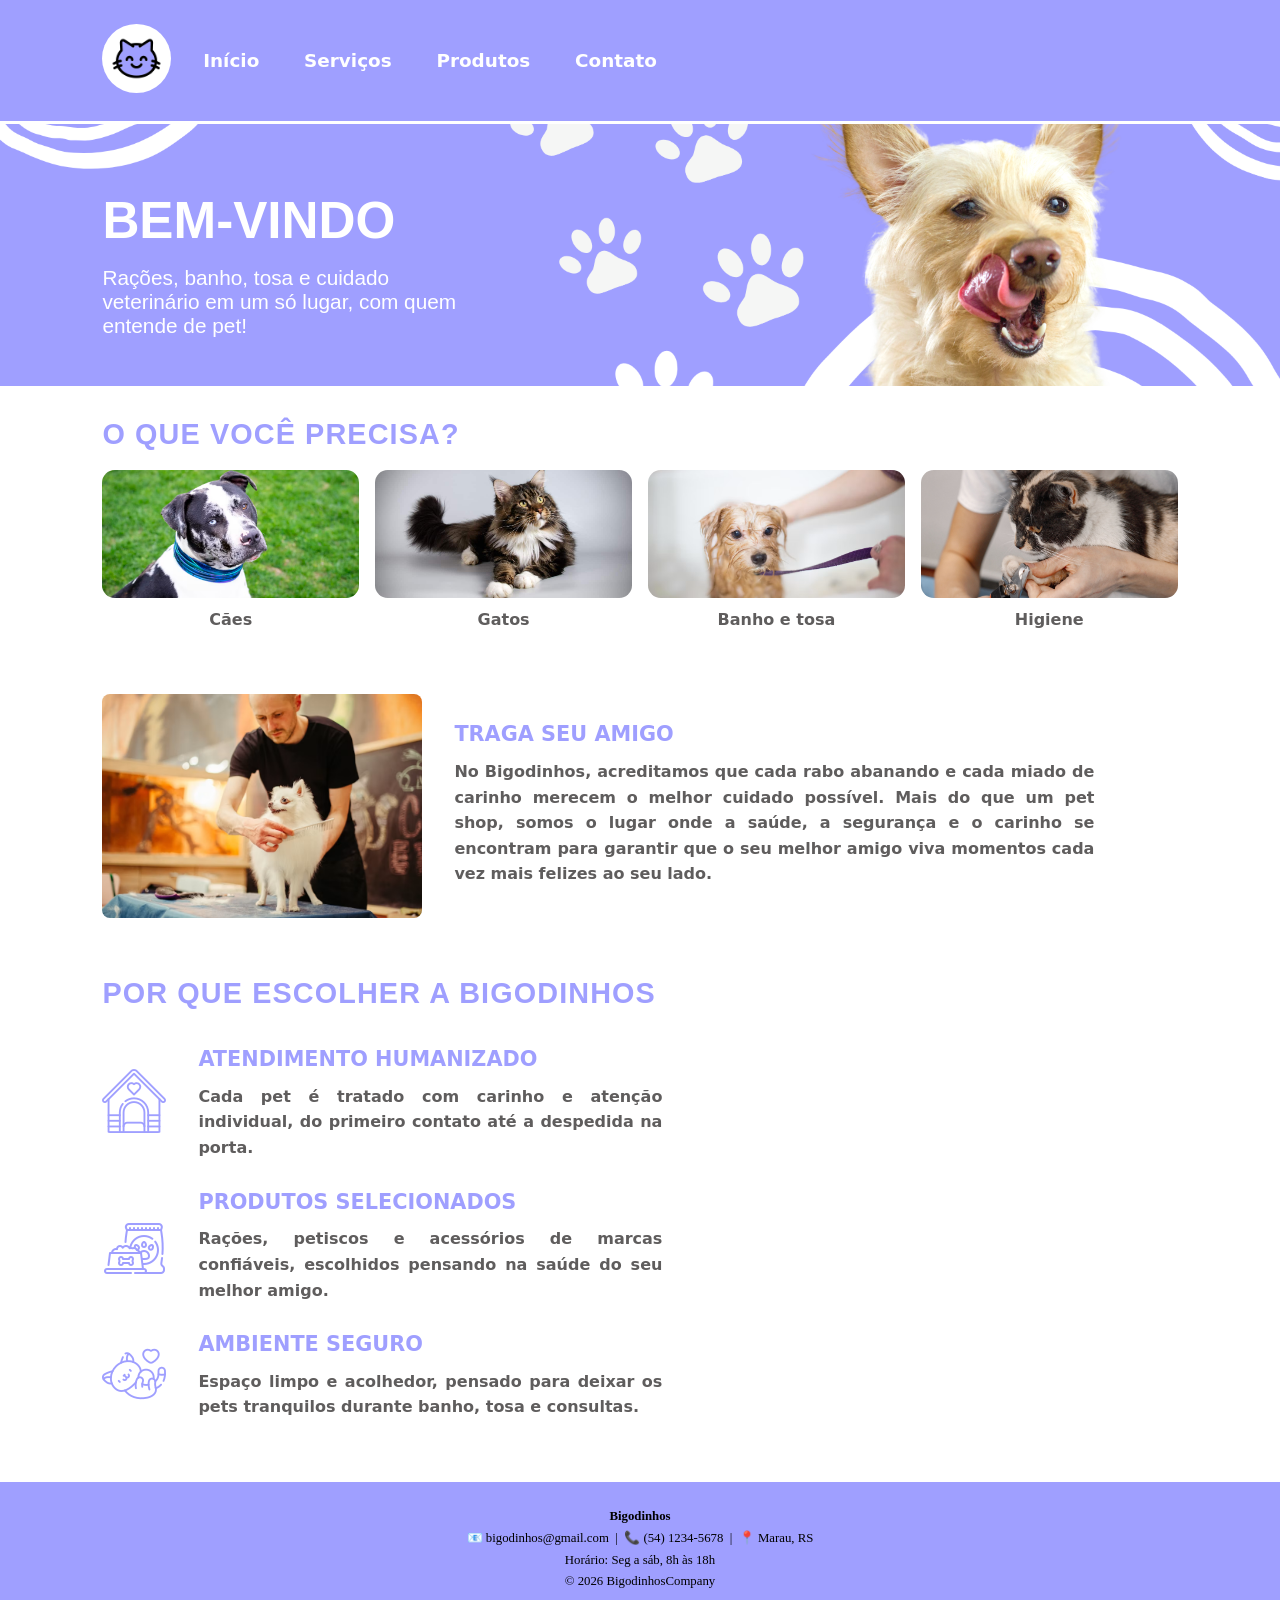
<file: index.html>
<!DOCTYPE html>
<html lang="pt-br">

<head>
    <meta charset="UTF-8">
    <meta name="viewport" content="width=device-width, initial-scale=1.0">
    <link rel="shortcut icon" href="img/favicon.ico" type="image/x-icon">
    <link rel="stylesheet" href="css/styles.css">
    <title>Bigodinhos</title>
</head>

<body>

    <header>
        <div class="navegacao">
            <a href="index.html"><img src="img/favicon.ico" alt="Bigodinhos" width="100"></a>
            <nav>
                <ul class="links-nav">
                    <li>
                        <a href="index.html">Início</a>
                    </li>
                    <li>
                        <a href="servicos.html">Serviços</a>
                    </li>
                    <li>
                        <a href="produtos.html">Produtos</a>
                    </li>
                    <li>
                        <a href="contato.html">Contato</a>
                    </li>
                </ul>
            </nav>
        </div>
    </header>

    <main>

        <div class="banner">
            <h2>BEM-VINDO</h2>
            <p>Rações, banho, tosa e cuidado veterinário em um só lugar, com quem entende de pet!</p>
        </div>

        <section class="categorias">
            <h2>O QUE VOCÊ PRECISA?</h2>
            <div class="grade-categorias">
                <div class="categoria">
                    <img src="img/categoria-caes.jpg" alt="Cães">
                    <p>Cães</p>
                </div>
                <div class="categoria">
                    <img src="img/gatooo.jpg" alt="Gatos">
                    <p>Gatos</p>
                </div>
                <div class="categoria">
                    <img src="img/categoria-banho.jpg" alt="Banho e tosa">
                    <p>Banho e tosa</p>
                </div>
                <div class="categoria">
                    <img src="img/categoria-unhas.jpg" alt="Higiene">
                    <p>Higiene</p>
                </div>
            </div>
        </section>

        <br> <br> <br>

        <section class="produtos">
            <div class="div-loja">
                <img src="img/loja.jpg" alt="Bigodinhos pet shop">
                <div>
                    <h3>TRAGA SEU AMIGO</h3>
                    <p>
                        No Bigodinhos, acreditamos que cada rabo abanando e cada miado de carinho merecem o melhor
                        cuidado possível. Mais do que um pet shop, somos o lugar onde a saúde, a segurança e o carinho se encontram para garantir que o seu melhor amigo viva momentos cada vez mais felizes ao seu lado.
                    </p>
                </div>
            </div>
        </section>

        <br>

        <section class="produtos">
            <h2>POR QUE ESCOLHER A BIGODINHOS</h2>

            <article class="com-icone">
                <img src="img/casinha-de-cachorro.png" alt="Casa Cachorro">
                <h3>ATENDIMENTO HUMANIZADO</h3>
                <p>
                    Cada pet é tratado com carinho e atenção individual, do primeiro contato até a despedida na porta.
                </p>
            </article>

            <article class="com-icone">
                <img src="img/racao-para-animais.png" alt="Casa Cachorro">
                <h3>PRODUTOS SELECIONADOS</h3>
                <p>
                    Rações, petiscos e acessórios de marcas confiáveis, escolhidos pensando na saúde do seu melhor
                    amigo.
                </p>
            </article>

            <article class="com-icone">
                <img src="img/bicho-de-estimacao.png" alt="Gato Feliz">
                <h3>AMBIENTE SEGURO</h3>
                <p>
                    Espaço limpo e acolhedor, pensado para deixar os pets tranquilos durante banho, tosa e consultas.
                </p>
            </article>
        </section>
    </main>
</body>

<br> <br>

<footer class="rodape">
        <div>
            <p><b>Bigodinhos</b></p>
            <p>📧 bigodinhos@gmail.com &nbsp;|&nbsp; 📞 (54) 1234-5678 &nbsp;|&nbsp; 📍 Marau, RS</p>
            <p>Horário: Seg a sáb, 8h às 18h</p>
            <p>© 2026 BigodinhosCompany</p>
        </div>
</footer>

</html>
</file>
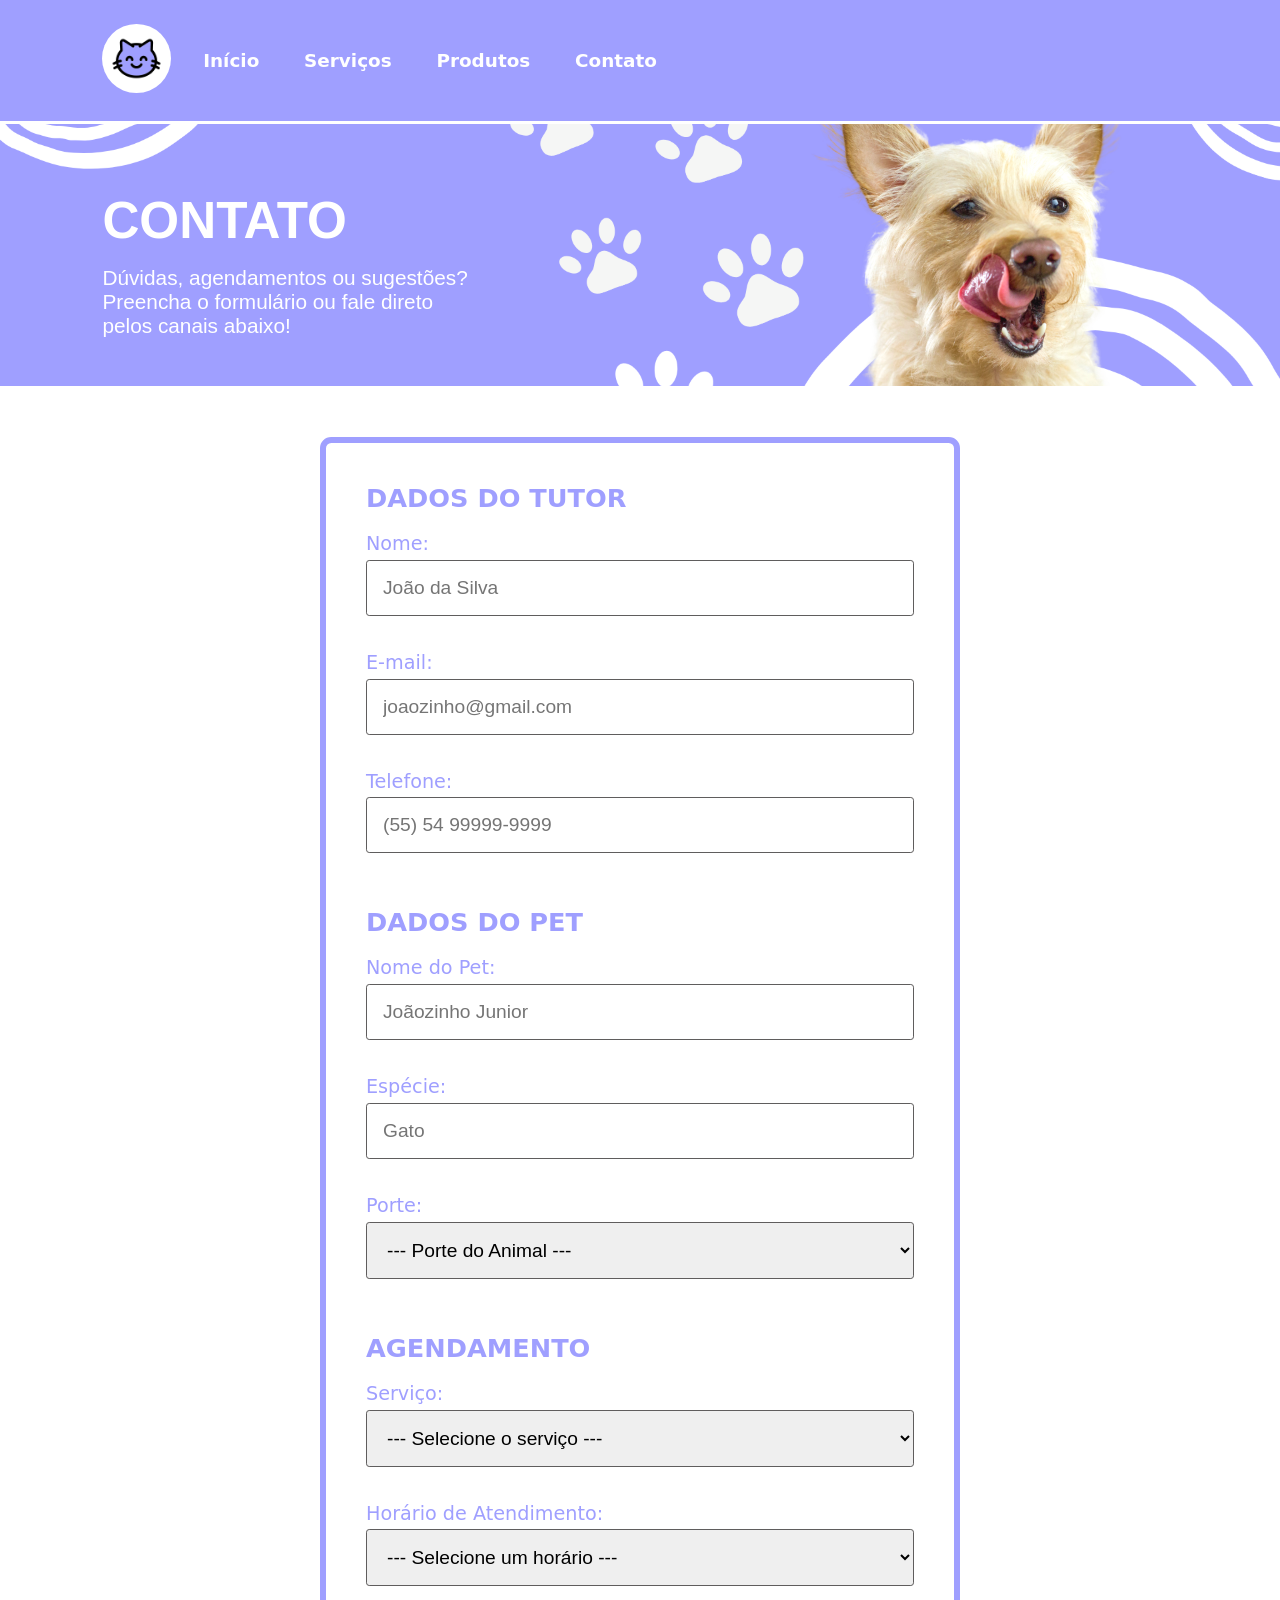
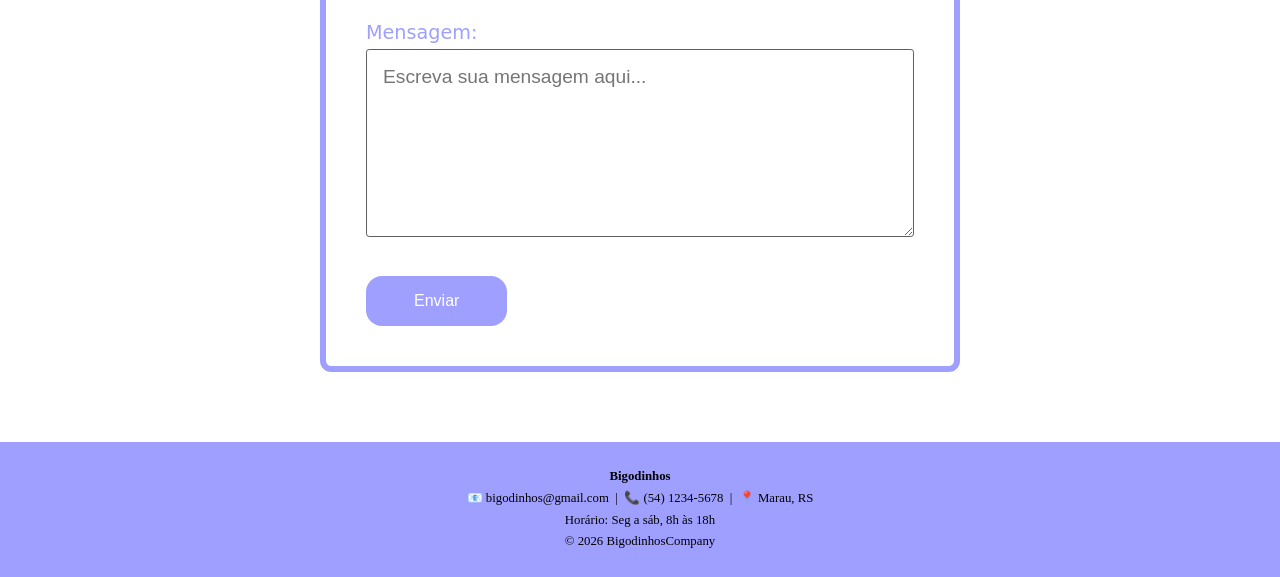
<file: contato.html>
<!DOCTYPE html>
<html lang="pt-br">

<head>
    <meta charset="UTF-8">
    <meta name="viewport" content="width=device-width, initial-scale=1.0">
    <link rel="shortcut icon" href="img/favicon.ico" type="image/x-icon">
    <link rel="stylesheet" href="css/styles.css">
    <title>Bigodinhos</title>
</head>

<body>

    <header>
        <div class="navegacao">
            <a href="index.html"><img src="img/favicon.ico" alt="Bigodinhos" width="100"></a>
            <nav>
                <ul class="links-nav">
                    <li>
                        <a href="index.html">Início</a>
                    </li>
                    <li>
                        <a href="servicos.html">Serviços</a>
                    </li>
                    <li>
                        <a href="produtos.html">Produtos</a>
                    </li>
                    <li>
                        <a href="contato.html">Contato</a>
                    </li>
                </ul>
            </nav>
        </div>
    </header>

    <div class="banner">
        <h2>CONTATO</h2>
        <p>
            Dúvidas, agendamentos ou sugestões? Preencha o formulário ou fale direto pelos canais abaixo!
        </p>
    </div>

    <br>

    <div class="divisaoformulario">
        <form class="formulario">

            <h3 class="subtitulo-formulario">DADOS DO TUTOR</h3>
            <br>

            <label for="nome">Nome:</label> <br>
            <input type="text" id="nome" name="nome" placeholder="João da Silva">
            <br> <br>

            <label for="email">E-mail:</label> <br>
            <input type="email" id="email" name="email" placeholder="joaozinho@gmail.com">
            <br> <br>

            <label for="telefone">Telefone: </label> <br>
            <input type="telefone" id="telefone" name="telefone" placeholder="(55) 54 99999-9999" />
            <br> <br>

            <br>
            <h3 class="subtitulo-formulario">DADOS DO PET</h3>
            <br>

            <label for="nome">Nome do Pet:</label> <br>
            <input type="text" id="nomepet" name="nomepet" placeholder="Joãozinho Junior">
            <br> <br>

            <label for="email">Espécie:</label> <br>
            <input type="text" id="raca" name="raca" placeholder="Gato">
            <br> <br>

            <label for="servico">Porte: </label> <br>
            <select id="servico" name="servico">
                <option value="">--- Porte do Animal ---</option>
                <option value="banho">Pequeno</option>
                <option value="tosa">Médio</option>
                <option value="unhas">Grande</option>
            </select>
            <br> <br>

            <br>
            <h3 class="subtitulo-formulario">AGENDAMENTO</h3>
            <br>

            <label for="servico">Serviço: </label> <br>
            <select id="servico" name="servico">
                <option value="">--- Selecione o serviço ---</option>
                <option value="banho">Banho</option>
                <option value="tosa">Tosa</option>
                <option value="unhas">Higiene em Unhas</option>
                <option value="pacote">Pacote Completo</option>
            </select>
            <br> <br>

            <label for="horario">Horário de Atendimento: </label> <br>
            <select id="horario" name="horario">
                <option value="">--- Selecione um horário ---</option>
                <option value="manha">Manhã (8h–12h)</option>
                <option value="tarde">Tarde (12h–18h)</option>
            </select>
            <br> <br>

            <label for="mensagem">Mensagem: </label> <br>
            <textarea id="mensagem" name="mensagem" placeholder="Escreva sua mensagem aqui..." rows="7"
                cols="35"></textarea>
            <br> <br>

            <button type="submit" class="botao">Enviar</button>
        </form>
    </div>
    <br> <br>

    <footer class="rodape">
        <div>
            <p><b>Bigodinhos</b></p>
            <p>📧 bigodinhos@gmail.com &nbsp;|&nbsp; 📞 (54) 1234-5678 &nbsp;|&nbsp; 📍 Marau, RS</p>
            <p>Horário: Seg a sáb, 8h às 18h</p>
            <p>© 2026 BigodinhosCompany</p>
        </div>
    </footer>
</body>

</html>
</file>
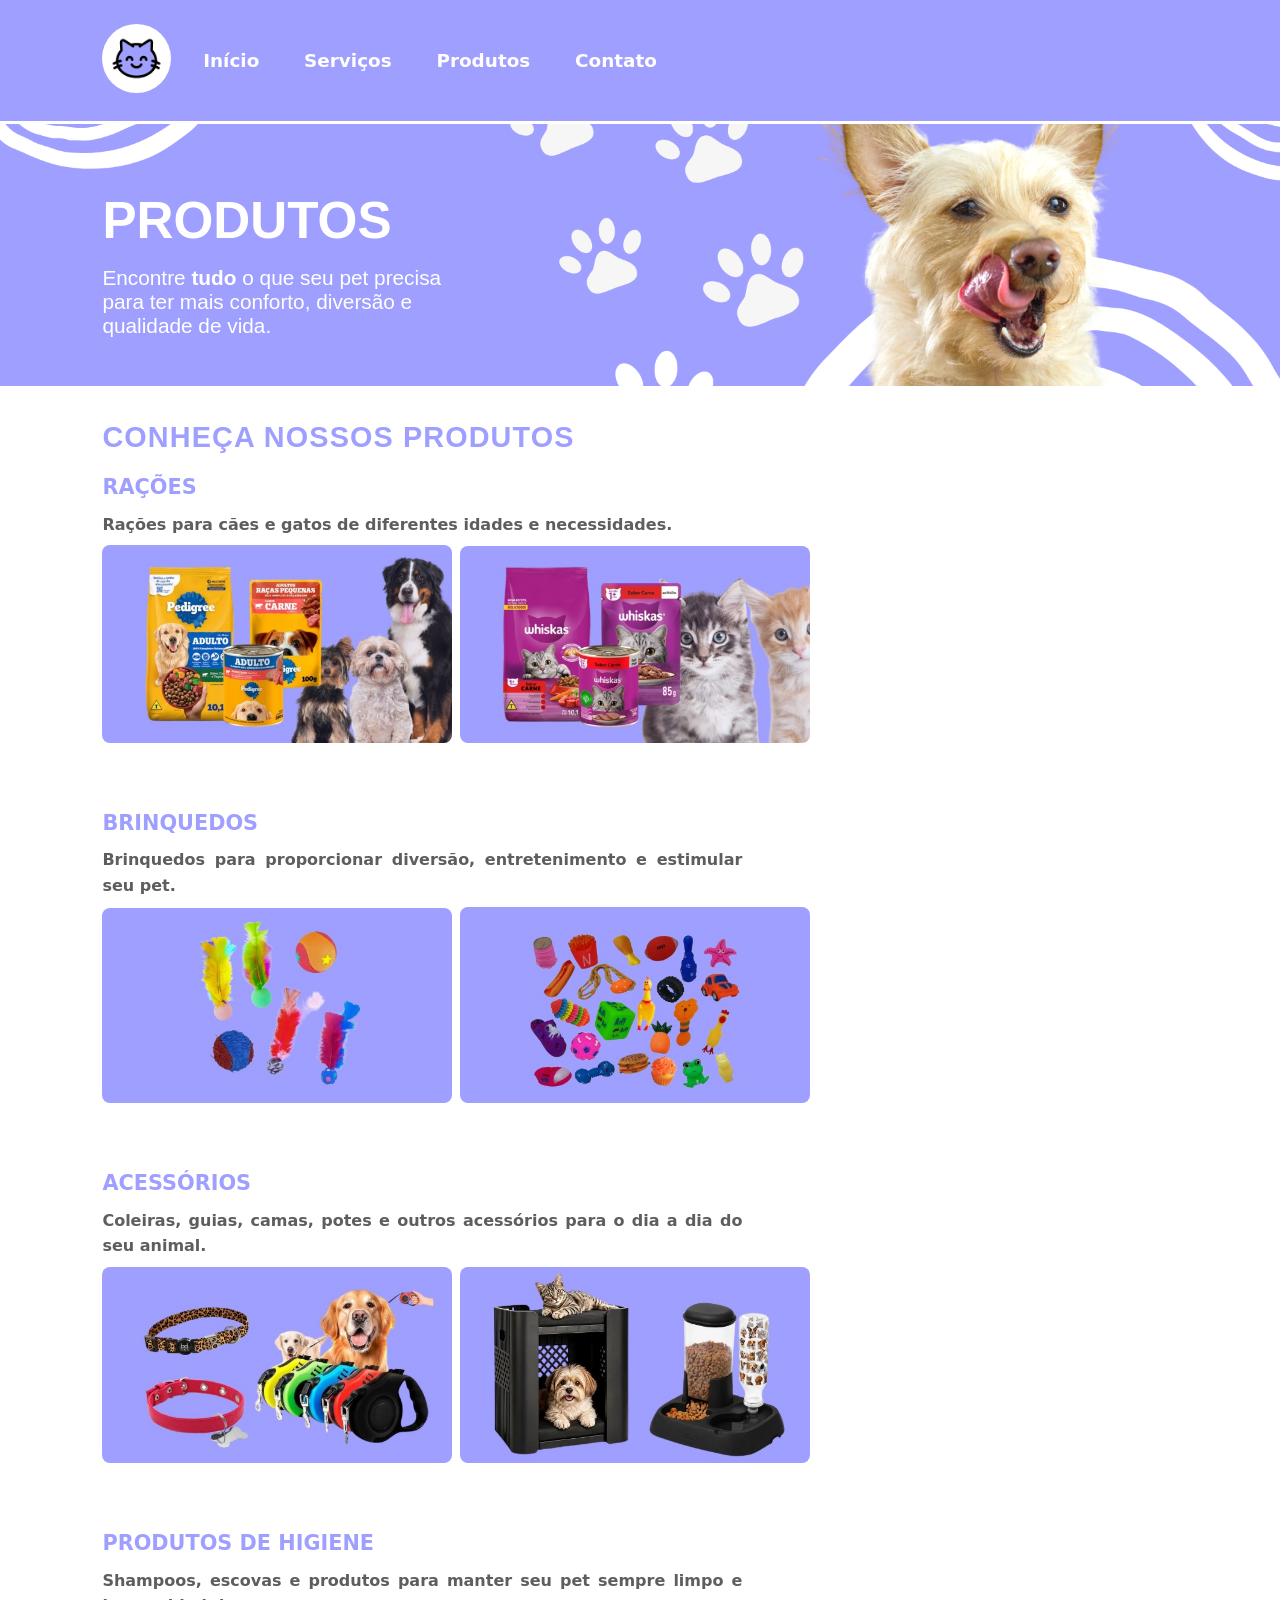
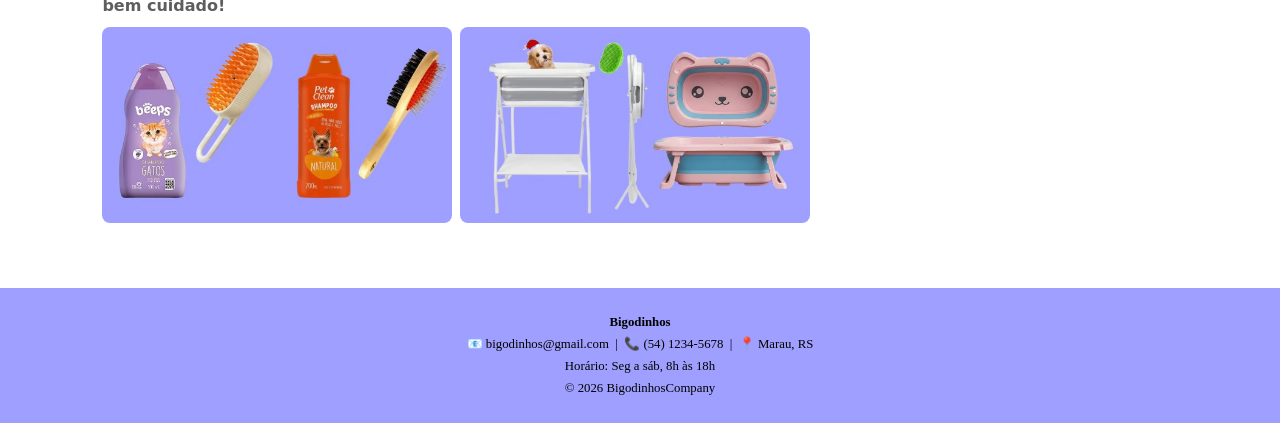
<file: produtos.html>
<!DOCTYPE html>
<html lang="pt-br">

<head>
    <meta charset="UTF-8">
    <meta name="viewport" content="width=device-width, initial-scale=1.0">
    <link rel="shortcut icon" href="img/favicon.ico" type="image/x-icon">
    <link rel="stylesheet" href="css/styles.css">
    <title>Bigodinhos</title>
</head>

<body>

    <header>
        <div class="navegacao">
            <a href="index.html"><img src="img/favicon.ico" alt="Bigodinhos" width="100"></a>
            <nav>
                <ul class="links-nav">
                    <li>
                        <a href="index.html">Início</a>
                    </li>
                    <li>
                        <a href="servicos.html">Serviços</a>
                    </li>
                    <li>
                        <a href="produtos.html">Produtos</a>
                    </li>
                    <li>
                        <a href="contato.html">Contato</a>
                    </li>
                </ul>
            </nav>
        </div>
    </header>

    <div class="banner">
        <h2>PRODUTOS</h2>
        <p>
            Encontre <b>tudo</b> o que seu pet precisa para ter
            mais conforto, diversão e qualidade de vida.
        </p>
    </div>

    <br>

    <p class="introducao">CONHEÇA NOSSOS PRODUTOS</p>

    <section class="produtos">
        <ul>
            <!-- rações -->
            <li>
                <h3>RAÇÕES</h3>
                <p>
                    Rações para cães e gatos de diferentes
                    idades e necessidades.
                </p>

                <img src="img/racaocachorros.jpg" alt="Raçaocachorros" width="350" />
                <img src="img/racaogatos.jpg" alt="Raçaogatos" width="350" />
            </li>

            <br>

            <!-- brinquedos -->
            <li>
                <h3>BRINQUEDOS</h3>
                <p>
                    Brinquedos para proporcionar diversão,
                    entretenimento e estimular seu pet.
                </p>

                <img src="img/bringato.jpg" alt="brinquedogatos" width="350" />
                <img src="img/brincachorros.jpg" alt="brinquedoscachorros" width="350" />
            </li>

            <br>

            <!-- acessórios -->
            <li>
                <h3>ACESSÓRIOS</h3>
                <p>
                    Coleiras, guias, camas, potes e outros
                    acessórios para o dia a dia do seu animal.
                </p>

                <img src="img/coleiras.jpg" alt="coleiras" width="350" />
                <img src="img/camaepote.jpg" alt="camaepote" width="350" />
            </li>

            <br>

            <!-- higiene -->
            <li>
                <h3>PRODUTOS DE HIGIENE</h3>
                <p>
                    Shampoos, escovas e produtos para manter
                    seu pet sempre limpo e bem cuidado!
                </p>
                <img src="img/shampoo.jpg" alt="shampoos" width="350" />
                <img src="img/banheiras.jpg" alt="banheiras" width="350" />
            </li>
        </ul>
    </section>

</body>

<br> <br>

<footer class="rodape">
    <div>
        <p><b>Bigodinhos</b></p>
        <p>📧 bigodinhos@gmail.com &nbsp;|&nbsp; 📞 (54) 1234-5678 &nbsp;|&nbsp; 📍 Marau, RS</p>
        <p>Horário: Seg a sáb, 8h às 18h</p>
        <p>© 2026 BigodinhosCompany</p>
    </div>
</footer>

</html>
</file>
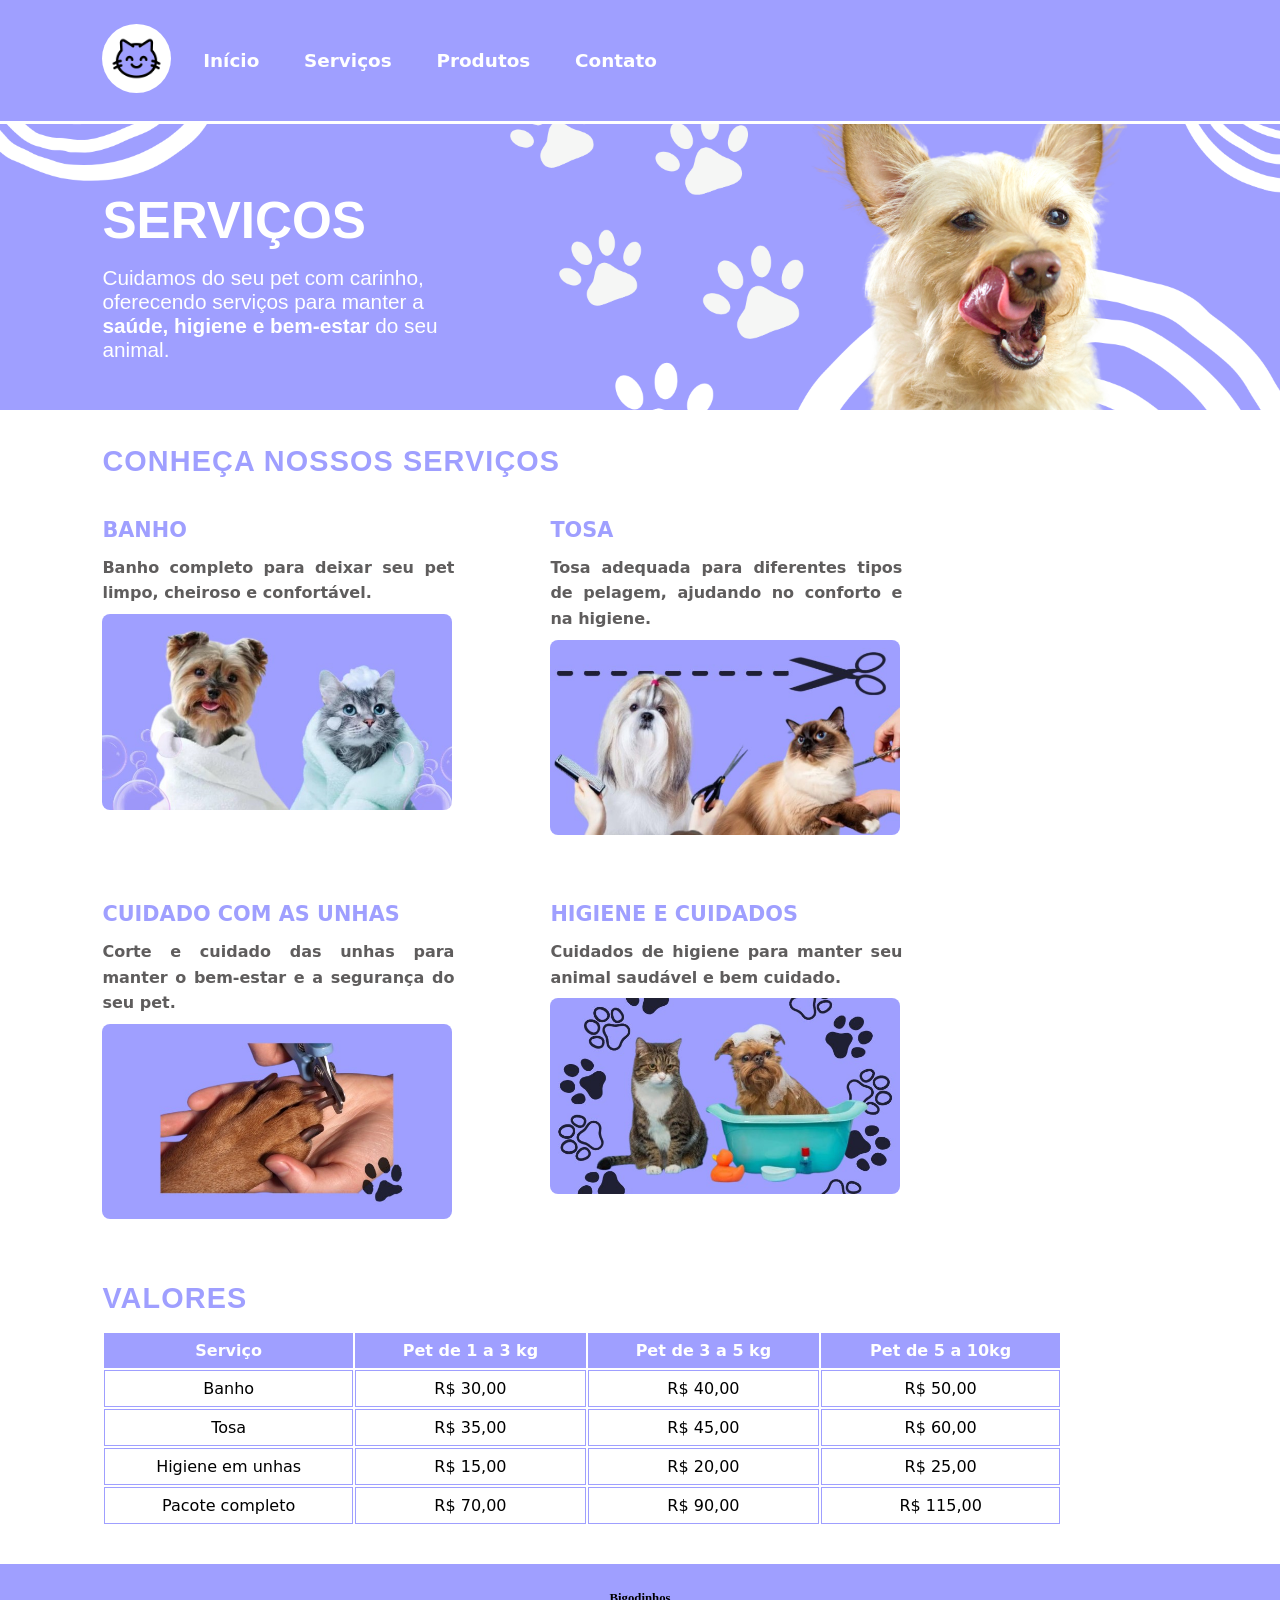
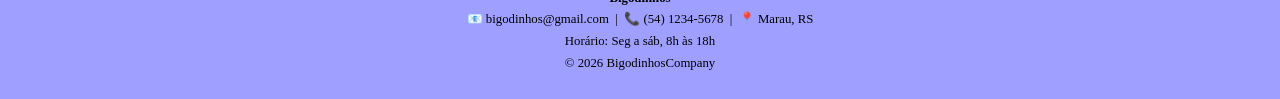
<file: servicos.html>
<!DOCTYPE html>
<html lang="pt-br">

<head>
    <meta charset="UTF-8">
    <meta name="viewport" content="width=device-width, initial-scale=1.0">
    <link rel="shortcut icon" href="img/favicon.ico" type="image/x-icon">
    <link rel="stylesheet" href="css/styles.css">
    <title>Bigodinhos</title>
</head>

<body>

    <header>
        <div class="navegacao">
            <a href="index.html"><img src="img/favicon.ico" alt="Bigodinhos" width="100"></a>
            <nav>
                <ul class="links-nav">
                    <li>
                        <a href="index.html">Início</a>
                    </li>
                    <li>
                        <a href="servicos.html">Serviços</a>
                    </li>
                    <li>
                        <a href="produtos.html">Produtos</a>
                    </li>
                    <li>
                        <a href="contato.html">Contato</a>
                    </li>
                </ul>
            </nav>
        </div>
    </header>

    <div class="banner">
        <h2>SERVIÇOS</h2>
        <!-- apresentação dos serviços -->
        <p>
            Cuidamos do seu pet com carinho, oferecendo serviços
            para manter a <b>saúde, higiene e bem-estar</b> do seu animal.
        </p>
    </div>

    <br>

    <p class="introducao">CONHEÇA NOSSOS SERVIÇOS</p>
    <br>

    <section id="servicos">
        <!-- lista de serviços oferecidos-->

        <ul class="produtos">

            <!-- primeiro serviço -->
            <div class="div-servicos">
                <li>
                    <h3>BANHO</h3>
                    <p>
                        Banho completo para deixar seu pet limpo,
                        cheiroso e confortável.
                    </p>

                    <img src="img/banho.jpg" alt="banho" width="350">
                </li>

                <!-- segundo serviço -->

                <li>
                    <h3>TOSA</h3>
                    <p>
                        Tosa adequada para diferentes tipos de pelagem,
                        ajudando no conforto e na higiene.
                    </p>

                    <img src="img/tosa.jpg" alt="tosa" width="350">
                </li>
            </div>

            <br>

            <!-- terceiro serviço -->

            <div class="div-servicos">
                <li>
                    <h3>CUIDADO COM AS UNHAS</h3>
                    <p>
                        Corte e cuidado das unhas para manter
                        o bem-estar e a segurança do seu pet.
                    </p>

                    <img src="img/unhas.jpg" alt="unhas" width="350">
                </li>

                <!-- quarto serviço -->

                <li>
                    <h3>HIGIENE E CUIDADOS</h3>
                    <p>
                        Cuidados de higiene para manter seu animal
                        saudável e bem cuidado.
                    </p>

                    <img src="img/higiene.jpg" alt="higiene" width="350">
                </li>
            </div>
        </ul>

        <br>

        <p class="introducao">VALORES</p>

        <table>
            <tr>
                <th>Serviço</th>
                <th>Pet de 1 a 3 kg</th>
                <th>Pet de 3 a 5 kg</th>
                <th>Pet de 5 a 10kg</th>
            </tr>

            <tr>
                <td>Banho</td>
                <td>R$ 30,00</td>
                <td>R$ 40,00</td>
                <td>R$ 50,00</td>
            </tr>

            <tr>
                <td>Tosa</td>
                <td>R$ 35,00</td>
                <td>R$ 45,00</td>
                <td>R$ 60,00</td>
            </tr>

            <tr>
                <td>Higiene em unhas</td>
                <td>R$ 15,00</td>
                <td>R$ 20,00</td>
                <td>R$ 25,00</td>
            </tr>

            <tr>
                <td>Pacote completo</td>
                <td>R$ 70,00</td>
                <td>R$ 90,00</td>
                <td>R$ 115,00</td>
            </tr>
        </table>
    </section>
</body>

<br> <br>

<footer class="rodape">
        <div>
            <p><b>Bigodinhos</b></p>
            <p>📧 bigodinhos@gmail.com &nbsp;|&nbsp; 📞 (54) 1234-5678 &nbsp;|&nbsp; 📍 Marau, RS</p>
            <p>Horário: Seg a sáb, 8h às 18h</p>
            <p>© 2026 BigodinhosCompany</p>
        </div>
</footer>

</html>
</file>
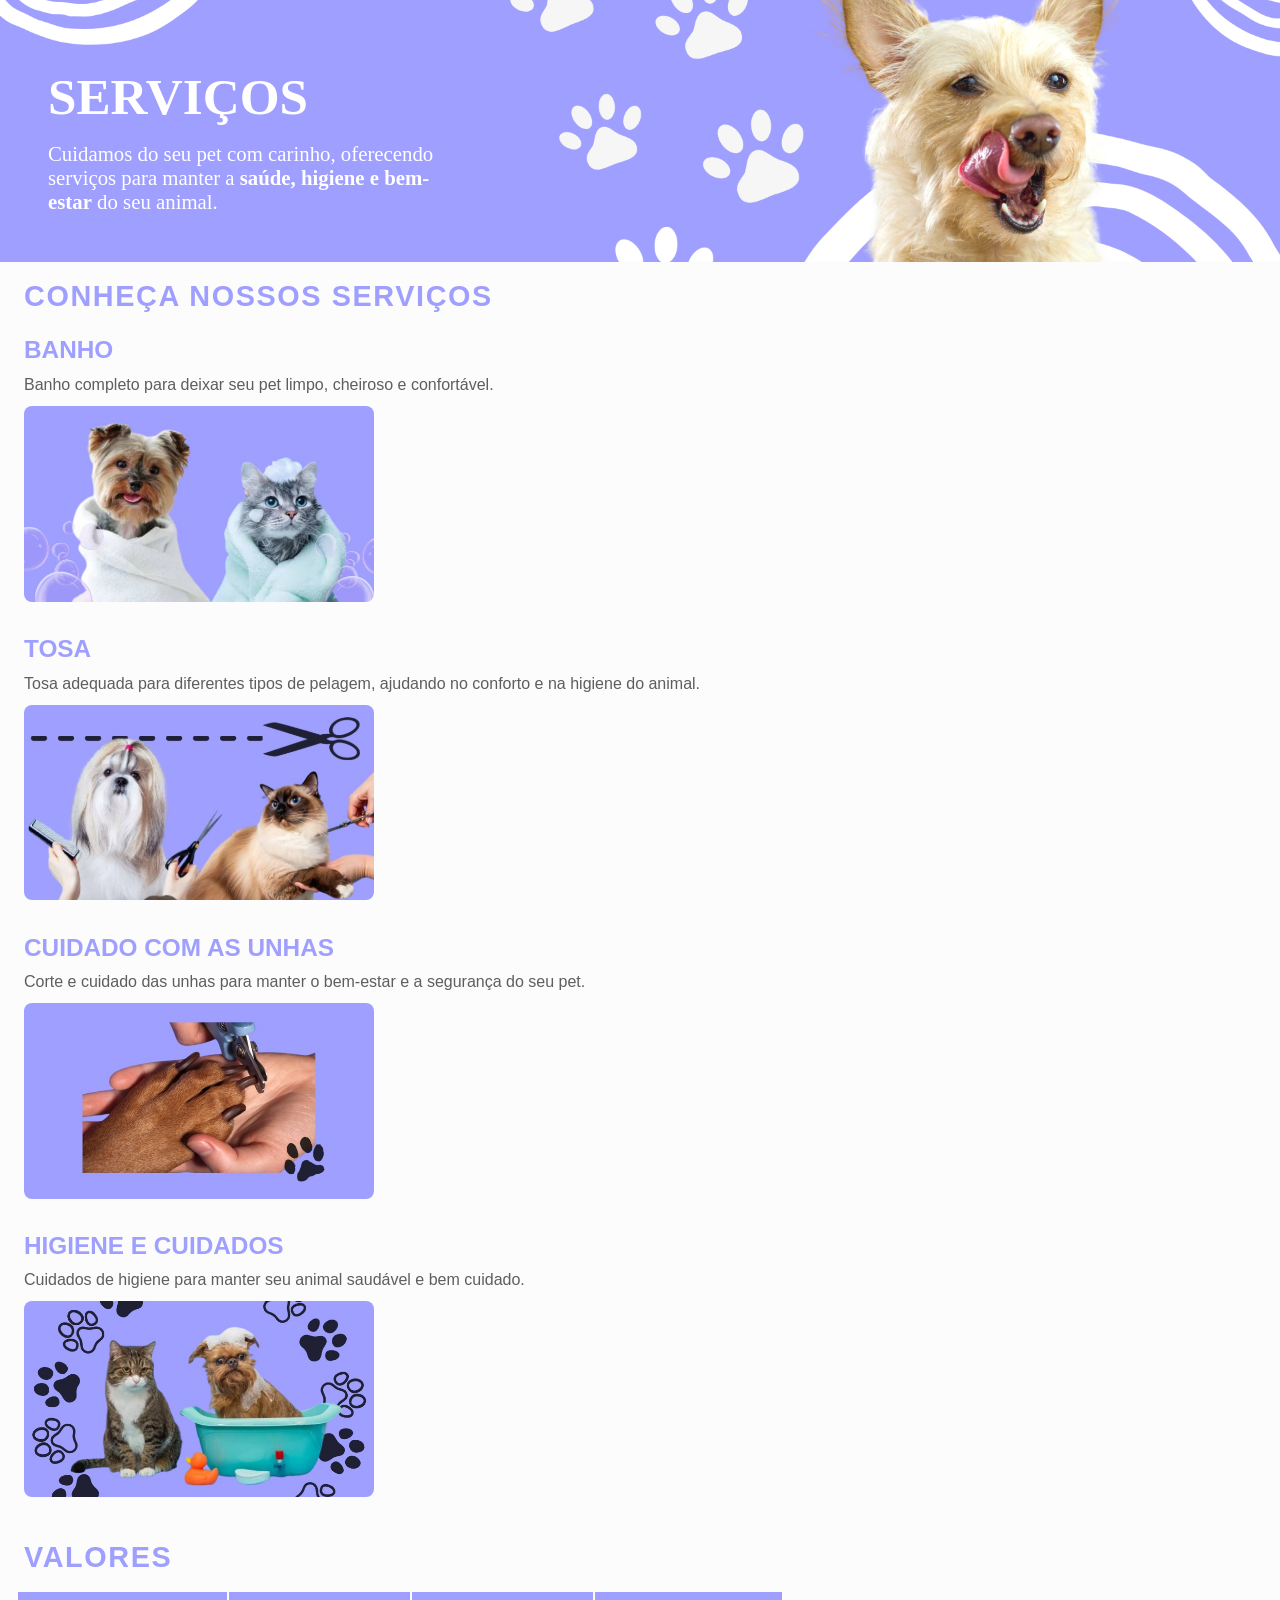
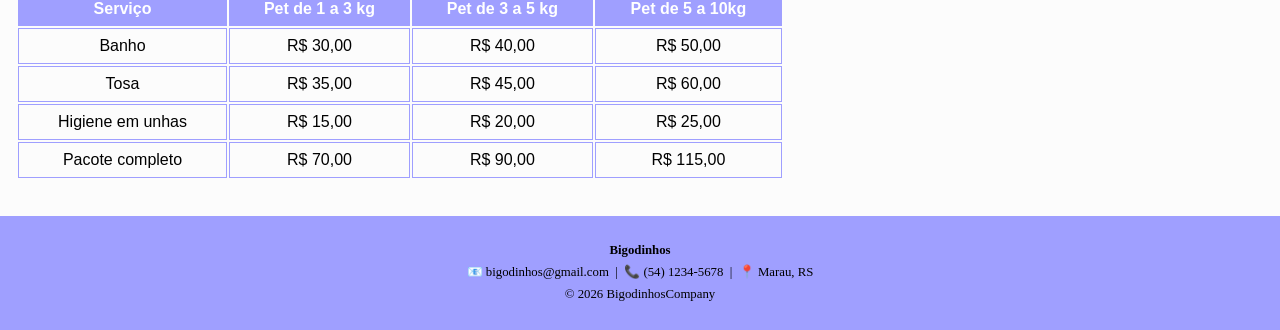
<file: serviços.html>
<!DOCTYPE html>
<html lang="pt-br">

<head>
    <meta charset="UTF-8">
    <meta name="viewport" content="width=device-width, initial-scale=1.0">
    <link rel="shortcut icon" href="img/favicon.ico" type="image/x-icon">
    <link rel="stylesheet" href="css/style.css">
    <title>Bigodinhos</title>
</head>

<body>
   
    <div class="banner">
        <h2>SERVIÇOS</h2>
        <!-- apresentação dos serviços -->
        <p>
            Cuidamos do seu pet com carinho, oferecendo serviços
            para manter a <b>saúde, higiene e bem-estar</b> do seu animal.
        </p>
    </div>

    <br>

    <p class="introducao">CONHEÇA NOSSOS SERVIÇOS</p>

    <section id="servicos">
        <!-- lista de serviços oferecidos-->
        <ul class="produtos">

            <!-- primeiro serviço -->
            <li>
                <h3>BANHO</h3>
                <p>
                    Banho completo para deixar seu pet limpo,
                    cheiroso e confortável.
                </p>

                <img src="img\banho.jpg" alt="banho" width="350">
            </li>

            <!-- segundo serviço -->

            <li>
                <h3>TOSA</h3>
                <p>
                    Tosa adequada para diferentes tipos de pelagem,
                    ajudando no conforto e na higiene do animal.
                </p>

                <img src="img\tosa.jpg" alt="tosa" width="350">
            </li>

            <!-- terceiro serviço -->

            <li>
                <h3>CUIDADO COM AS UNHAS</h3>
                <p>
                    Corte e cuidado das unhas para manter
                    o bem-estar e a segurança do seu pet.
                </p>

                <img src="img\unhas.jpg" alt="unhas" width="350">
            </li>

            <!-- quarto serviço -->
            
            <li>
                <h3>HIGIENE E CUIDADOS</h3>
                <p>
                    Cuidados de higiene para manter seu animal
                    saudável e bem cuidado.
                </p>

                 <img src="img\higiene.jpg" alt="higiene" width="350">
            </li>           
        </ul>

        <br>

        <p class="introducao">VALORES</p>

        <table>
            <tr>
                <th>Serviço</th>
                <th>Pet de 1 a 3 kg</th>
                <th>Pet de 3 a 5 kg</th>
                <th>Pet de 5 a 10kg</th>
            </tr>

            <tr>
                <td>Banho</td>
                <td>R$ 30,00</td>
                <td>R$ 40,00</td>
                <td>R$ 50,00</td>
            </tr>

            <tr>
                <td>Tosa</td>
                <td>R$ 35,00</td>
                <td>R$ 45,00</td>
                <td>R$ 60,00</td>
            </tr>

            <tr>
                <td>Higiene em unhas</td>
                <td>R$ 15,00</td>
                <td>R$ 20,00</td>
                <td>R$ 25,00</td>
            </tr>

            <tr>
                <td>Pacote completo</td>
                <td>R$ 70,00</td>
                <td>R$ 90,00</td>
                <td>R$ 115,00</td>
            </tr>
        </table>
    </section>
</body>

<br> <br>

<footer class="rodape">
    <div>
        <p><b>Bigodinhos</b></p>
        <p>📧 bigodinhos@gmail.com &nbsp;|&nbsp; 📞 (54) 1234-5678 &nbsp;|&nbsp; 📍 Marau, RS</p>
        <p>© 2026 BigodinhosCompany</p>
    </div>
</footer>

</html>
</file>
<file: css/styles.css>
/* Geral */
:root {
    --lateral: clamp(1.2rem, 8vw, 9rem);
}

*, *::before, *::after {
    box-sizing: border-box;
    margin: 0;
    padding: 0;
}

body {
    font-family: system-ui, apple-system, "Segoe UI", Roboto, sans-serif;
}

header, .banner, .introducao, .categorias, .produtos, .rodape {
    padding-inline: var(--lateral);
}

/* Títulos */
.introducao, .categorias h2, .produtos h2 {
    font-size: 1.8rem;
    font-family: 'Lato', sans-serif;
    letter-spacing: 0.07rem;
    color: #9f9fff;
}

/* Cabeçalho e Navegação */
header {
    background-color: #9f9fff;
    padding-block: 1.5rem;
    border-bottom: 0.2rem solid #fff;
}

header img {
    width: 4.3rem;
    border-radius: 50%;
    background: #fff;
    padding: 0.5rem;
}

.navegacao {
    display: flex;
}

.links-nav {
    display: flex;
    list-style: none;
    gap: 2.8rem;
    margin: 1.6rem 0 0 2rem;
}

.links-nav a {
    color: #fff;
    font-weight: bold;
    text-decoration: none;
    font-size: 1.15rem;
}

/* Banner, introdução e rodapé */
.banner {
    background: url("../img/banner.png") center / cover no-repeat;
    padding-block: 3rem;
    color: #fff;
    font-family: "Trebuchet MS", sans-serif;
}

.banner h2 {
    font-size: 3.2rem;
    margin: 1.2rem 0 1rem;
}

.banner p {
    font-size: 1.3rem;
    max-width: 23rem;
}

.introducao {
    font-weight: 700;
    margin-block: 1rem;
}

.rodape {
    background-color: #9f9fff;
    padding-block: 1.5rem;
    text-align: center;
    line-height: 1.7;
    font-size: 0.8rem;
    font-family: 'Playfair Display', serif;
}

/* Categorias */
.categorias {
    padding-top: 2rem;
}

.categorias h2 {
    margin-bottom: 1.2rem;
}

.grade-categorias {
    display: grid;
    grid-template-columns: repeat(4, 1fr);
    gap: 1rem;
}

.categoria {
    text-align: center;
}

.categoria p {
    margin-top: 0.5rem;
    font-weight: 700;
    color: #5f5d5d;
}

.categoria img {
    width: 100%;
    height: 8rem;
}

.categoria img, .div-loja img {
    object-fit: cover;
    border-radius: 0.8rem;
}

/* Produtos, Serviços e Início */
.produtos {
    font-size: 1.3rem;
    color: #9f9fff;
    line-height: 1.7;
    font-weight: 600;
}

.produtos li {
    list-style: none;
    margin-bottom: 1rem;
}

.produtos h2 {
    margin: 2rem 0 1.5rem;
}

.produtos h3, .div-loja h3 {
    font-size: 1.3rem;
    color: #9f9fff;
    margin-bottom: 0.4rem;
}

.produtos p {
    font-size: 1rem;
    color: #5f5d5d;
    line-height: 1.6;
    max-width: 40rem;
    text-align: justify;
}

.produtos img {
    margin-top: 0.5rem;
    border-radius: 0.5rem;
}

.produtos article {
    margin-bottom: 1.5rem;
    max-width: 35rem;
}

.com-icone {
    display: grid;
    grid-template-columns: auto 1fr; /* imagem do lado do texto */
    column-gap: 1rem;
    align-items: center;
}

.com-icone img {
    grid-row: span 2;
    width: 4rem;
    margin-top: 0;
}

.com-icone h3, .com-icone p {
    grid-column: 2;
    margin-left: 1rem;
}

.div-loja, .div-servicos {
    display: flex;
}

.div-loja {
    align-items: center;
    gap: 2rem;
}

.div-loja img {
    flex: 1;
    width: 100%;
    max-width: 20rem;
    height: 14rem;
}

.div-servicos {
    gap: 6rem;
}

.div-servicos p {
    max-width: 22rem;
}

table {
    width: 75%;
    margin-left: var(--lateral)
}

th {
    background-color: #9f9fff;
    color: #fff;
    padding: 0.5rem;
}

td {
    padding: 0.5rem;
    text-align: center;
    border: 1px solid #9f9fff;
}

/* Contato */
.divisaoformulario {
    border: 0.4rem solid #9f9fff;
    border-radius: 0.7rem;
    width: min(90%, 40rem);
    margin: 2rem auto;
}

.formulario {
    padding: 2.5rem;
}

.formulario label, .form-group label, .label-block {
    font-weight: 500;
    font-size: 1.2rem;
    color: #9f9fff;
}

.formulario input:not([type="radio"], [type="checkbox"]), .formulario select, .formulario textarea, .form-group select {
    width: 100%;
    padding: 1rem;
    margin: 0.3rem 0 1rem;
    border: 0.1rem solid #5f5d5d;
    border-radius: 0.2rem;
    font-family: 'Helvetica Neue', Helvetica, sans-serif;
    font-size: 1.2rem;
}

.subtitulo-formulario {
    color: #9f9fff;
    font-size: 1.6rem;
}

.botao {
    background: #9f9fff;
    color: #fff;
    border: none;
    border-radius: 1rem;
    padding: 1rem 3rem;
    cursor: pointer;
    font-size: 1rem;
}

/* Formatação para o Celular */
@media (max-width: 768px) {
    img {
        max-width: 100%;
        height: auto;
    }

    header {
        display: flex;
        align-items: center;
        gap: 1rem;
        padding-block: 1rem;
    }

    header img {
        width: 3.5rem;
        padding: 0.4rem;
        flex-shrink: 0;
    }

    .navegacao {
        flex: 1;
        align-items: center;
        gap: 1rem;
    }

    .links-nav {
        flex-wrap: wrap;
        gap: 0.5rem 1rem;
        margin: 0;
    }

    .banner {
        padding-block: 2rem;
        background: #9f9fff;
    }

    .banner h2 {
        font-size: 2rem;
        margin: 1rem 0;
    }

    .banner p {
        font-size: 1.1rem;
        max-width: 100%;
    }

    .introducao {
        font-size: 1.4rem;
        text-align: center;
        margin: 0 0 1rem;
    }

    .grade-categorias {
        grid-template-columns: repeat(2, 1fr);
    }

    .produtos {
        font-size: 1.1rem;
    }

    .produtos h2 {
        font-size: 1.4rem;
        margin: 1.5rem 0 1rem;
    }

    .produtos article, .div-servicos p, .div-loja img {
        max-width: 100%;
    }

    .div-loja, .div-servicos {
        flex-direction: column;
        align-items: center;
        text-align: center;
    }

    .div-servicos {
        gap: 1.5rem;
    }

    table {
        width: 100%;
        margin: 0 auto;
        font-size: 0.85rem;
    }

    th, td {
        padding: 0.3rem;
    }

    .divisaoformulario {
        border-width: 0.3rem;
    }

    .formulario {
        padding: 1rem;
    }

    .formulario :is(input:not([type="radio"], [type="checkbox"]), select, textarea),
    .form-group select {
        padding: 0.8rem;
    }

    .botao {
        width: 100%;
    }
}
</file>
<file: css/style.css>
/* Geral */

*, *::before, *::after {
    box-sizing: border-box;
    margin: 0;
    padding: 0;
}

header {
    background-color: #9f9fff;
    padding: 1.5rem;    
    align-items: center;
    gap: 2rem;
    border-bottom: 0.2rem solid #fff;
}

header img {
    width: 4.5rem;
    border-radius: 50%;
    background: #fff;
    padding: 0.5rem;
}

.navegacao {
    display: flex;
}

.links-nav {
    display: flex;
    list-style: none;
    gap: 1.7rem;
    margin-top: 2rem;
    margin-left: 2rem;
}

.links-nav a {
    color: #fff;
    font-weight: bold;
    text-decoration: none;
}

.banner {
    background-image: url("../img/banner.png"); /* Sai da pasta do CSS e vai para a pasta img */
    background-repeat: no-repeat;
    background-size: cover;
    background-position: center;

    padding: 3rem;
    color: white;
    font-family: Helvetica Neue;
}

.banner h2 {
    font-size: 3.2rem;
    margin-bottom: 1rem;
    margin-top: 1.2rem;
}

.banner p {
    font-size: 1.3rem;
    max-width: 25rem;
}

.introducao {
    font-size: 1.8rem;
    font-family: 'Lato', sans-serif;
    font-weight: 700;
    letter-spacing: 0.1rem;
    color: #9f9fff;
    margin-bottom: 1rem;
    margin-left: 1.5rem;
}

body {
    font-family: 'Poppins', sans-serif;
    background-color: #fcfcfc;
}

.rodape {
    background-color: #9f9fff;
    padding: 1.5rem;
    text-align: center;
    line-height: 1.7;
    font-size: 0.8rem;
    font-family: 'Playfair Display', serif;
}

/* Produtos, Serviços e Ínicio */

.produtos {
    margin-left: 1.5rem;
    font-size: 1.3rem;
    color: #9f9fff;
    line-height: 1.7;
    font-weight: 540;
}

.produtos li {
    list-style: none;
    margin-bottom: 1rem;
    border-radius: 0.5rem;
}

.produtos p {
    font-size: 1rem;
    color: #5f5d5d;
}

.produtos img {
    margin-top: 0.5rem;
    border-radius: 0.5rem;
}

table {
    width: 60%;
    margin-left: 1rem;
}

th {
    background-color: #9f9fff;
    color: white;
    padding: 0.5rem;
}

td {
    padding: 0.5rem;
    text-align: center;
    border: 1px solid #9f9fff;
}

/* Contato */

.divisaoformulario {
    border: 0.4rem solid #9f9fff;      
    border-radius: 1rem;         
    margin-left: 1.4rem;              
    max-width: 30rem;          
    background-color: #ffffff;   
}

.formulario {
    padding: 1.5rem;
}

.formulario label, .form-group label, .label-block {
    font-weight: 550;
    color: #9f9fff;
    margin-bottom: 0.5rem;
}

.formulario input, .formulario select, .formulario textarea, .form-group select {
    padding: 0.75rem;
    border: 0.1rem solid #5f5d5d;
    border-radius: 0.2rem;
    font-family: Helvetica Neue;
    font-size: 1rem;
}

.botao {
    background: #9b99ea;
    color: #fff;
    border: none;
    border-radius: 1rem;
    padding: 0.8rem 2rem;
    cursor: pointer;
}
</file>
